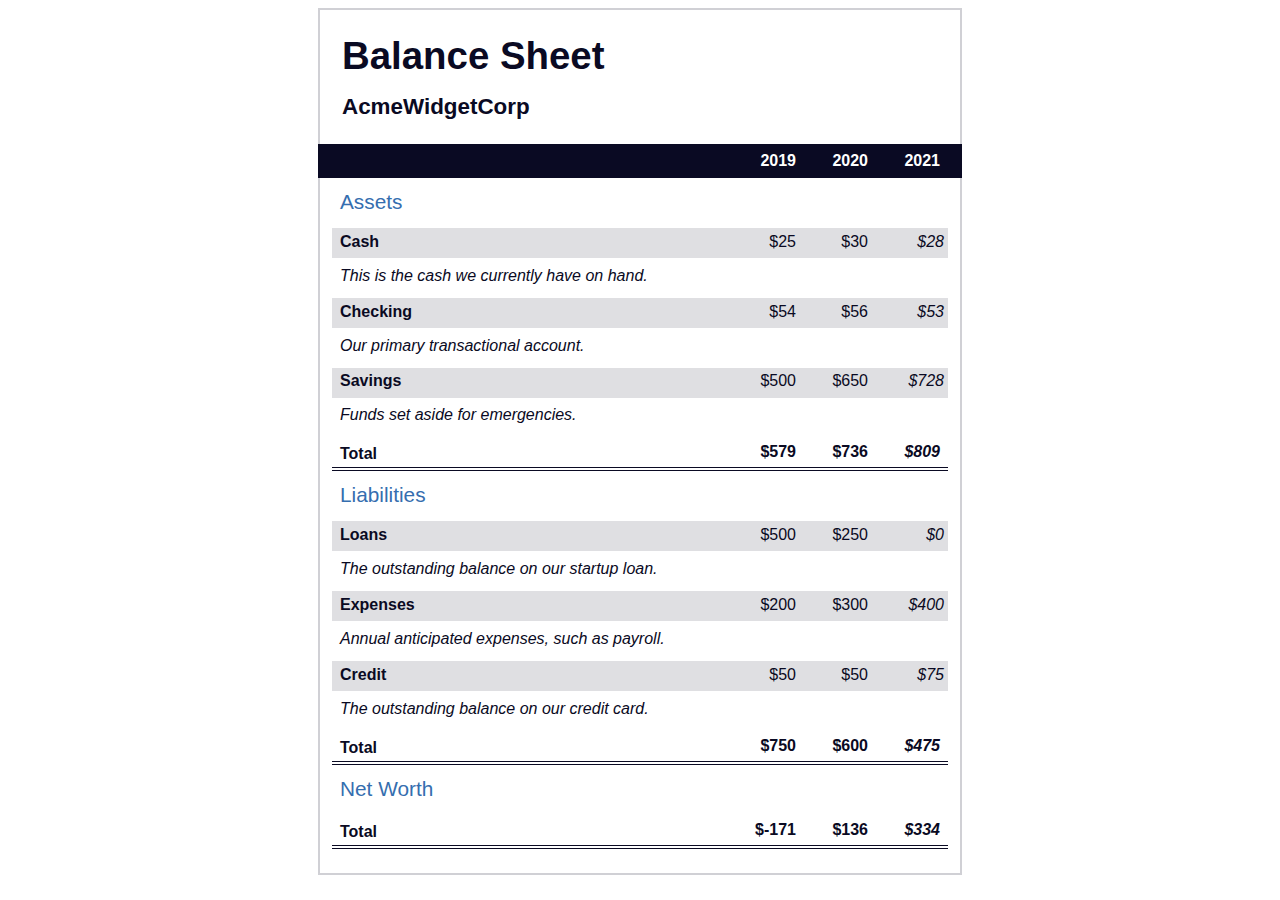
<file: balance-sheet/index.html>
<!DOCTYPE html>
<html lang="en">
  <head>
    <meta charset="UTF-8">
    <meta name="viewport" content="width=device-width, initial-scale=1.0">
    <title>Balance Sheet</title>
    <link rel="stylesheet" href="./styles.css">
  </head>
  <body>
    <main>
      <section>
        <h1>
          <span class="flex">
            <span>AcmeWidgetCorp</span>
            <span>Balance Sheet</span>
          </span>
        </h1>
        <div id="years" aria-hidden="true">
          <span class="year">2019</span>
          <span class="year">2020</span>
          <span class="year">2021</span>
        </div>
        <div class="table-wrap">
          <table>
            <caption>Assets</caption>
            <thead>
              <tr>
                <td></td>
                <th><span class="sr-only year">2019</span></th>
                <th><span class="sr-only year">2020</span></th>
                <th class="current"><span class="sr-only year">2021</span></th>
              </tr>
            </thead>
            <tbody>
              <tr class="data">
                <th>Cash <span class="description">This is the cash we currently have on hand.</span></th>
                <td>$25</td>
                <td>$30</td>
                <td class="current">$28</td>
              </tr>
              <tr class="data">
                <th>Checking <span class="description">Our primary transactional account.</span></th>
                <td>$54</td>
                <td>$56</td>
                <td class="current">$53</td>
              </tr>
              <tr class="data">
                <th>Savings <span class="description">Funds set aside for emergencies.</span></th>
                <td>$500</td>
                <td>$650</td>
                <td class="current">$728</td>
              </tr>
              <tr class="total">
                <th>Total <span class="sr-only">Assets</span></th>
                <td>$579</td>
                <td>$736</td>
                <td class="current">$809</td>
              </tr>
            </tbody>
          </table>
          <table>
            <caption>Liabilities</caption>
            <thead>
              <tr>
              <td></td>
              <th><span class="sr-only">2019</span></th>
              <th><span class="sr-only">2020</span></th>
              <th><span class="sr-only">2021</span></th>
              </tr>
            </thead>
            <tbody>
              <tr class="data">
                <th>Loans <span class="description">The outstanding balance on our startup loan.</span></th>
                <td>$500</td>
                <td>$250</td>
                <td class="current">$0</td>
              </tr>
              <tr class="data">
                <th>Expenses <span class="description">Annual anticipated expenses, such as payroll.</span></th>
                <td>$200</td>
                <td>$300</td>
                <td class="current">$400</td>
              </tr>
              <tr class="data">
                <th>Credit <span class="description">The outstanding balance on our credit card.</span></th>
                <td>$50</td>
                <td>$50</td>
                <td class="current">$75</td>
              </tr>
              <tr class="total">
                <th>Total <span class="sr-only">Liabilities</span></th>
                <td>$750</td>
                <td>$600</td>
                <td class="current">$475</td>
              </tr>
            </tbody>
          </table>
          <table>
            <caption>Net Worth</caption>
            <thead>
              <tr>
              <td></td>
              <th><span class="sr-only">2019</span></th>
              <th><span class="sr-only">2020</span></th>
              <th><span class="sr-only">2021</span></th>
              </tr>
            </thead>
            <tbody>
              <tr class="total">
                <th>Total <span class="sr-only">Net Worth</span></th>
                <td>$-171</td>
                <td>$136</td>
                <td class="current">$334</td>
              </tr>
            </tbody>
          </table>
        </div>
      </section>
    </main>
  </body>
</html>
</file>
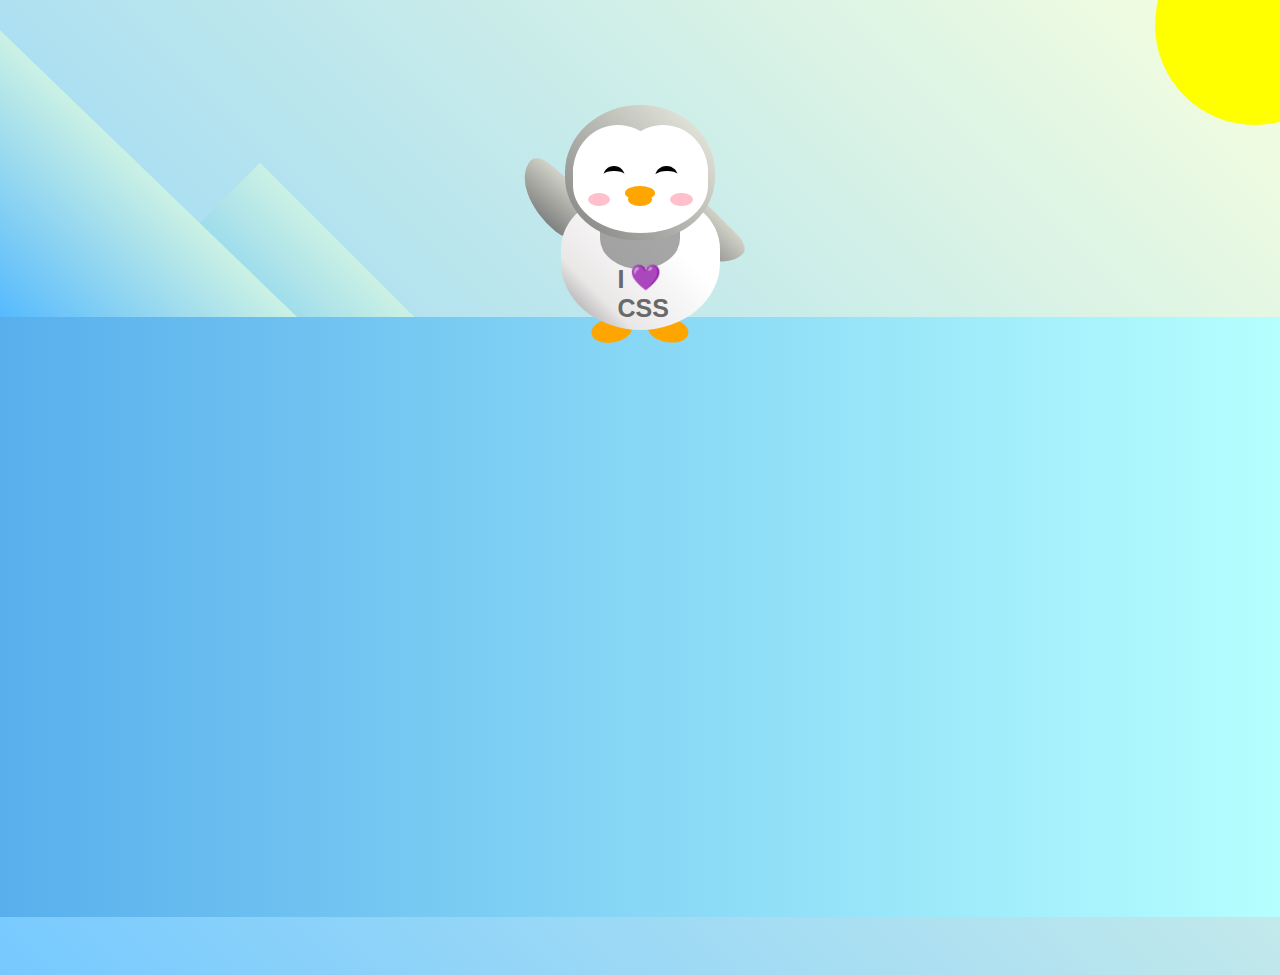
<file: building-a-penguin/index.htm>
<!DOCTYPE html>
<html lang="en">
  <head>
    <meta charset="UTF-8" />
    <link rel="stylesheet" href="./styles.css" />
    <title>Penguin</title>
    <meta name="viewport" content="width=device-width, initial-scale=1.0" />
  </head>

  <body>
    <div class="left-mountain"></div>
    <div class="back-mountain"></div>
    <div class="sun"></div>
    <div class="penguin">
      <div class="penguin-head">
        <div class="face left"></div>
        <div class="face right"></div>
        <div class="chin"></div>
        <div class="eye left">
          <div class="eye-lid"></div>
        </div>
        <div class="eye right">
          <div class="eye-lid"></div>
        </div>
        <div class="blush left"></div>
        <div class="blush right"></div>
        <div class="beak top"></div>
        <div class="beak bottom"></div>
      </div>
      <div class="shirt">
        <div>💜</div>
        <p>I CSS</p>
      </div> 
      <div class="penguin-body">
        <div class="arm left"></div>
        <div class="arm right"></div>
        <div class="foot left"></div>
        <div class="foot right"></div>
      </div>
    </div>

    <div class="ground"></div>
  </body>
</html>
</file>
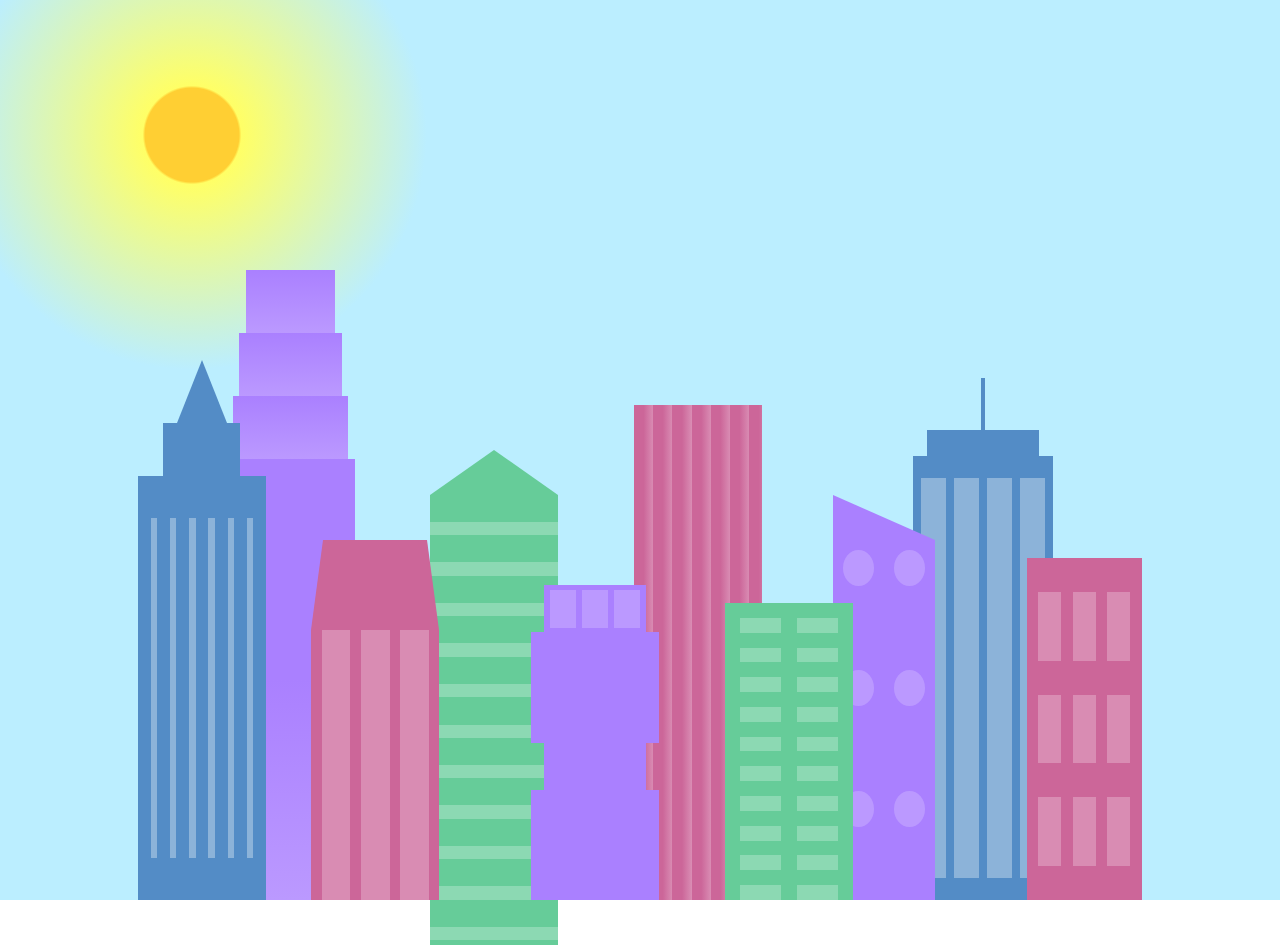
<file: city-skyline/index.html>
<!DOCTYPE html>
<html lang="en">    
  <head>
    <meta charset="UTF-8">
    <title>City Skyline</title>
    <link href="styles.css" rel="stylesheet" />   
  </head>

  <body>
    <div class="background-buildings sky">
      <div></div>
      <div></div>
      <div class="bb1 building-wrap">
        <div class="bb1a bb1-window"></div>
        <div class="bb1b bb1-window"></div>
        <div class="bb1c bb1-window"></div>
        <div class="bb1d"></div>
      </div>
      <div class="bb2">
        <div class="bb2a"></div>
        <div class="bb2b"></div>
      </div>
      <div class="bb3"></div>
      <div></div>
      <div class="bb4 building-wrap">
        <div class="bb4a"></div>
        <div class="bb4b"></div>
        <div class="bb4c window-wrap">
          <div class="bb4-window"></div>
          <div class="bb4-window"></div>
          <div class="bb4-window"></div>
          <div class="bb4-window"></div>
        </div>
      </div>
      <div></div>
      <div></div>
    </div>

    <div class="foreground-buildings">
      <div></div>
      <div></div>
      <div class="fb1 building-wrap">
        <div class="fb1a"></div>
        <div class="fb1b"></div>
        <div class="fb1c"></div>
      </div>
      <div class="fb2">
        <div class="fb2a"></div>
        <div class="fb2b window-wrap">
          <div class="fb2-window"></div>
          <div class="fb2-window"></div>
          <div class="fb2-window"></div>
        </div>
      </div>
      <div></div>
      <div class="fb3 building-wrap">
        <div class="fb3a window-wrap">
          <div class="fb3-window"></div>
          <div class="fb3-window"></div>
          <div class="fb3-window"></div>
        </div>
        <div class="fb3b"></div>
        <div class="fb3a"></div>
        <div class="fb3b"></div>
      </div>
      <div class="fb4">
        <div class="fb4a"></div>
        <div class="fb4b">
          <div class="fb4-window"></div>
          <div class="fb4-window"></div>
          <div class="fb4-window"></div>
          <div class="fb4-window"></div>
          <div class="fb4-window"></div>
          <div class="fb4-window"></div>
        </div>
      </div>
      <div class="fb5"></div>
      <div class="fb6"></div>
      <div></div>
      <div></div>
    </div>
  </body>
</html>
</file>
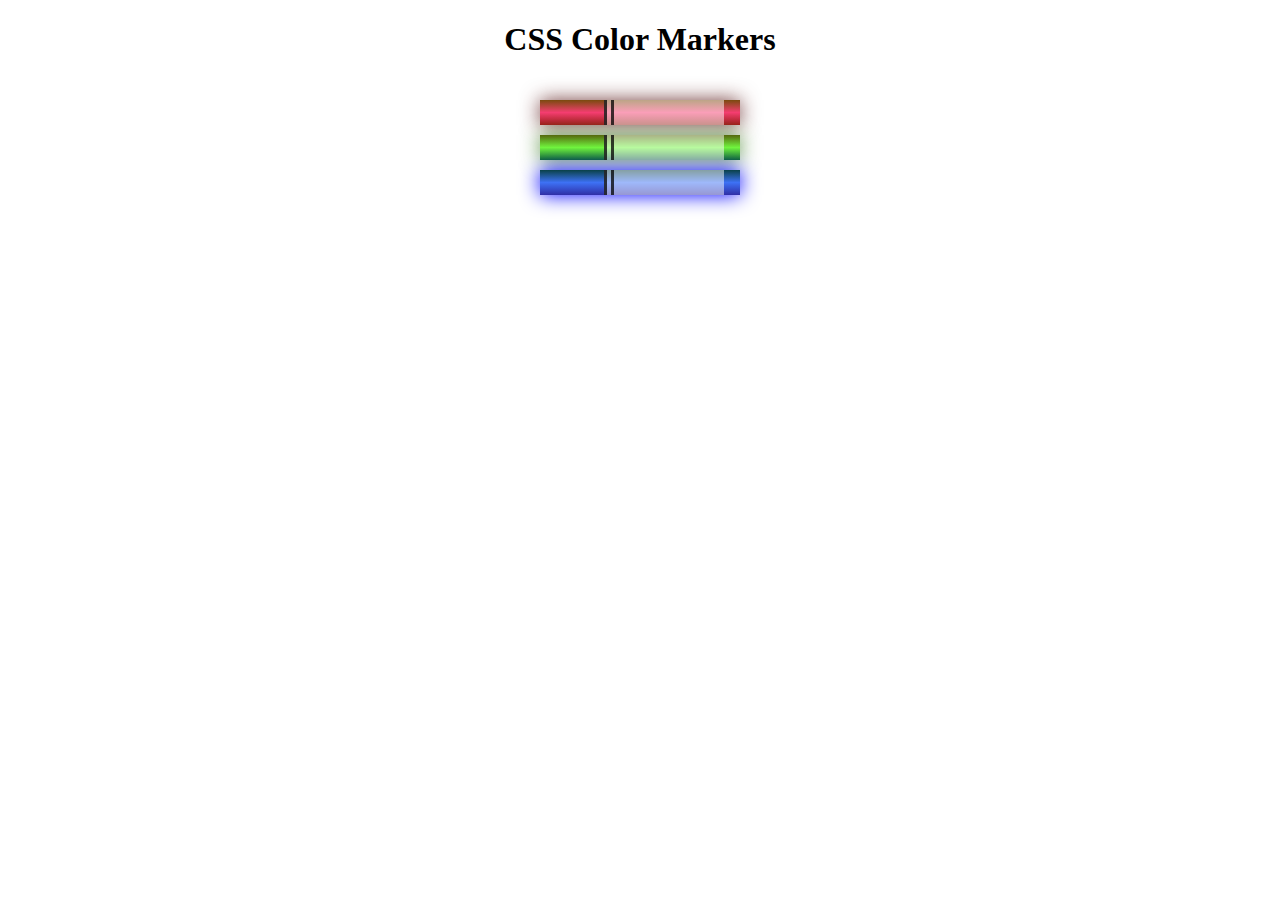
<file: colored-markers/index.html>
<!DOCTYPE html>
<html lang="en">
  <head>
    <meta charset="utf-8">
    <meta name="viewport" content="width=device-width, initial-scale=1.0">
    <title>Colored Markers</title>
    <link rel="stylesheet" href="styles.css">
  </head>
  <body>
    <h1>CSS Color Markers</h1>
    <div class="container">
      <div class="marker red">
        <div class="cap"></div>
        <div class="sleeve"></div>
      </div>
      <div class="marker green">
        <div class="cap"></div>
        <div class="sleeve"></div>
      </div>
      <div class="marker blue">
        <div class="cap"></div>
        <div class="sleeve"></div>
      </div>
    </div>
  </body>
</html>
</file>
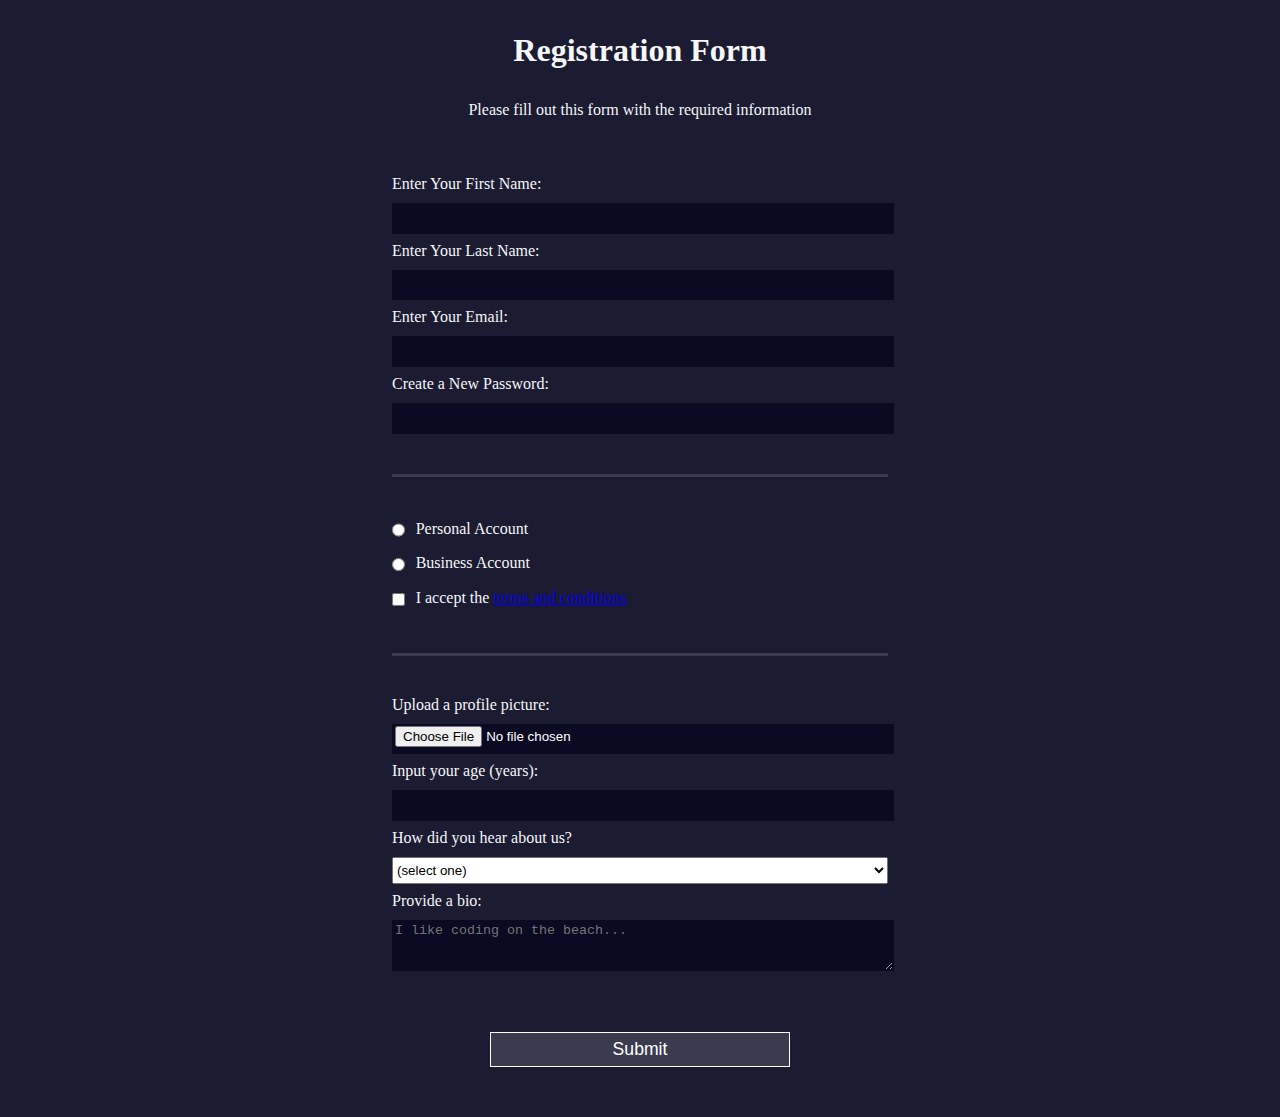
<file: detailed-form/index.html>
<!DOCTYPE html>
<html lang="en">
  <head>
    <meta charset="UTF-8">
    <title>Registration Form</title>
    <link rel="stylesheet" href="styles.css" />
  </head>
  <body>
    <h1>Registration Form</h1>
    <p>Please fill out this form with the required information</p>
    <form action='https://register-demo.freecodecamp.org'>
      <fieldset>
        <label for="first-name">Enter Your First Name: <input id="first-name" name="first-name" type="text" required /></label>
        <label for="last-name">Enter Your Last Name: <input id="last-name" name="last-name" type="text" required /></label>
        <label for="email">Enter Your Email: <input id="email" name="email" type="email" required /></label>
        <label for="new-password">Create a New Password: <input id="new-password" name="new-password" type="password" pattern="[a-z0-5]{8,}" required /></label>
      </fieldset>
      <fieldset>
        <label for="personal-account"><input id="personal-account" type="radio" name="account-type" class="inline" /> Personal Account</label>
        <label for="business-account"><input id="business-account" type="radio" name="account-type" class="inline" /> Business Account</label>
        <label for="terms-and-conditions" name="terms-and-conditions">
          <input id="terms-and-conditions" type="checkbox" required name="terms-and-conditions" class="inline" /> I accept the <a href="https://www.freecodecamp.org/news/terms-of-service/">terms and conditions</a>
        </label>
      </fieldset>
      <fieldset>
        <label for="profile-picture">Upload a profile picture: <input id="profile-picture" type="file" name="file" /></label>
        <label for="age">Input your age (years): <input id="age" type="number" name="age" min="13" max="120" /></label>
        <label for="referrer">How did you hear about us?
          <select id="referrer" name="referrer">
            <option value="">(select one)</option>
            <option value="1">freeCodeCamp News</option>
            <option value="2">freeCodeCamp YouTube Channel</option>
            <option value="3">freeCodeCamp Forum</option>
            <option value="4">Other</option>
          </select>
        </label>
        <label for="bio">Provide a bio:
          <textarea id="bio" name="bio" rows="3" cols="30" placeholder="I like coding on the beach..."></textarea>
        </label>
      </fieldset>
      <input type="submit" value="Submit" />
    </form>
  </body>
</html>
</file>
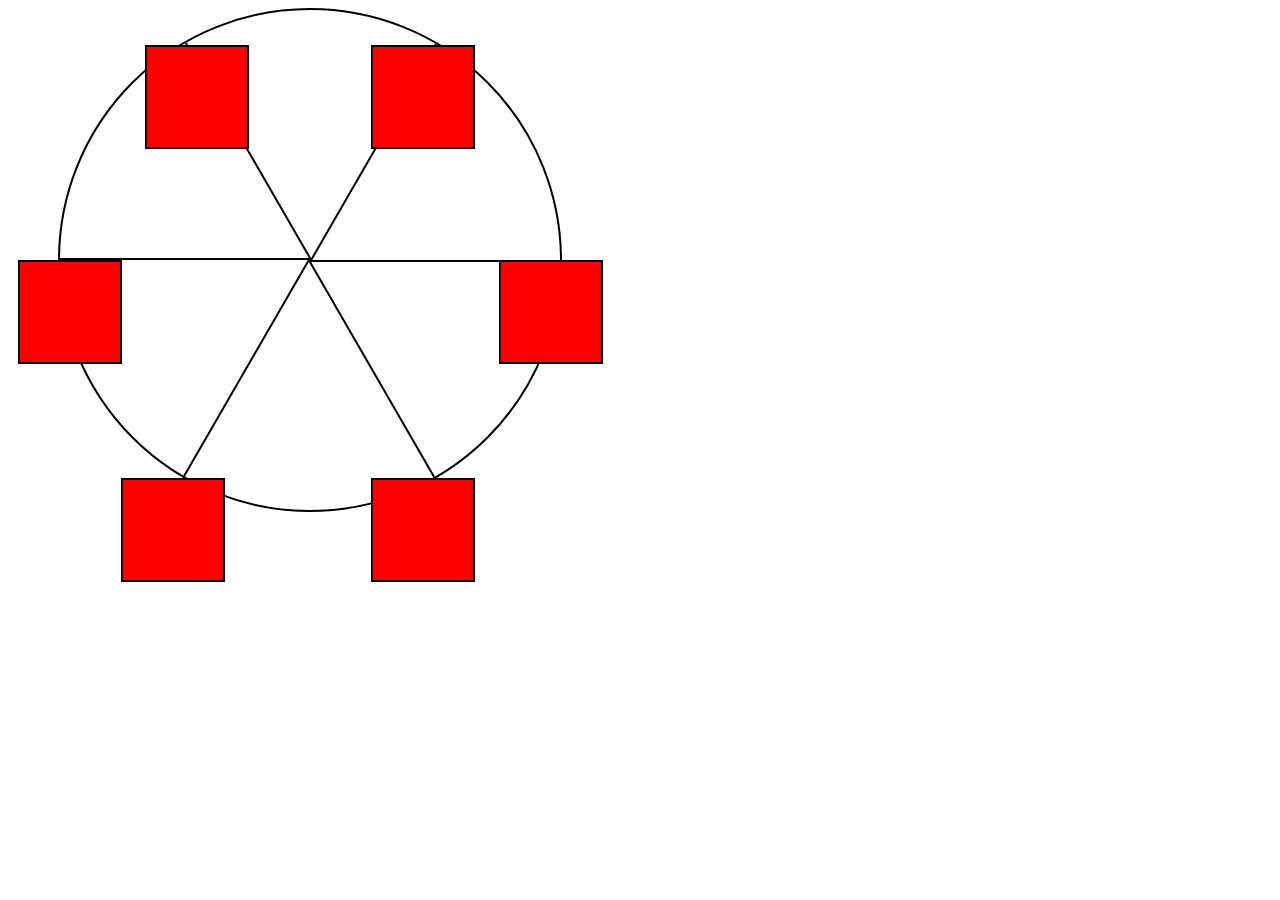
<file: ferris-wheel/index.html>
<!DOCTYPE html>
<html lang="en">
  <head>
    <meta charset="UTF-8">
    <title>Ferris Wheel | Gad Iradufasha @ September22</title>
    <link rel="stylesheet" href="./styles.css">
  </head>
  <body>
    <div class="wheel">
      <span class="line"></span>
      <span class="line"></span>
      <span class="line"></span>
      <span class="line"></span>
      <span class="line"></span>
      <span class="line"></span>

      <div class="cabin"></div>
      <div class="cabin"></div>
      <div class="cabin"></div>
      <div class="cabin"></div>
      <div class="cabin"></div>
      <div class="cabin"></div>
    </div>
  </body>
</html>
</file>
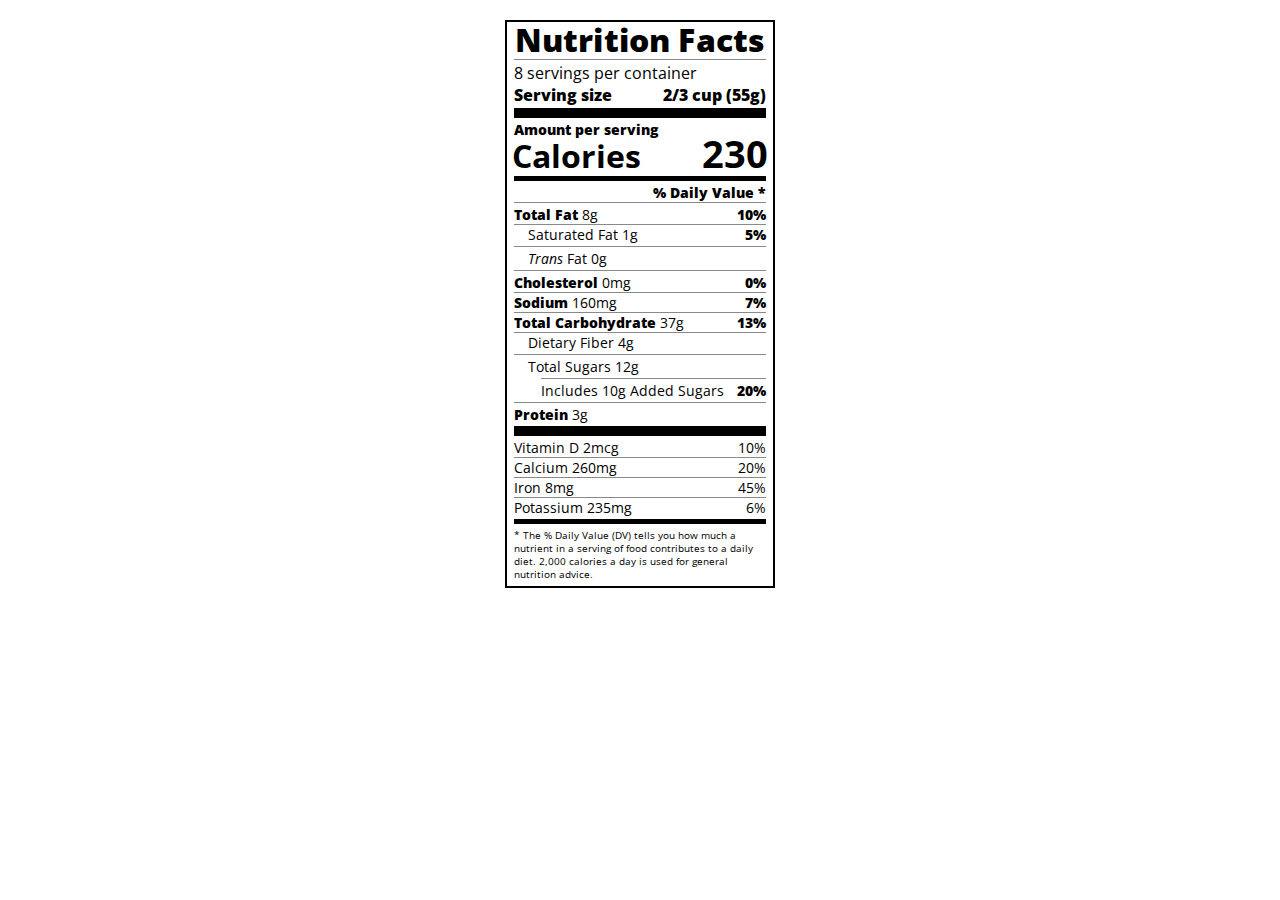
<file: nutrition-label/index.html>
<!DOCTYPE html>
<html lang="en">
  <head>
    <meta charset="UTF-8">
    <title>Nutrition Label</title>
    <link href="https://fonts.googleapis.com/css?family=Open+Sans:400,700,800" rel="stylesheet">
    <link href="./styles.css" rel="stylesheet">
  </head>
  <body>
    <div class="label">
      <header>
        <h1 class="bold">Nutrition Facts</h1>
        <div class="divider"></div>
        <p>8 servings per container</p>
        <p class="bold">Serving size <span class="right">2/3 cup (55g)</span></p>
      </header>
      <div class="divider lg"></div>
      <div class="calories-info">
        <p class="bold sm-text">Amount per serving</p>
        <h1>Calories <span class="right">230</span></h1>
      </div>
      <div class="divider md"></div>
      <div class="daily-value sm-text">
        <p class="right bold no-divider">% Daily Value *</p>
        <div class="divider"></div>
        <p><span class="bold">Total Fat</span> 8g <span class="bold right">10%</span></p>
        <p class="indent no-divider">Saturated Fat 1g <span class="bold right">5%</span></p>
        <div class="divider"></div>
        <p class="indent no-divider"><i>Trans</i> Fat 0g</p>
        <div class="divider"></div>
        <p><span class="bold">Cholesterol</span> 0mg <span class="right bold">0%</span></p>
        <p><span class="bold">Sodium</span> 160mg <span class="right bold">7%</span></p>
        <p><span class="bold">Total Carbohydrate</span> 37g <span class="right bold">13%</span></p>
        <p class="indent no-divider">Dietary Fiber 4g</p>
        <div class="divider"></div>
        <p class="indent no-divider">Total Sugars 12g</p>
        <div class="divider dbl-indent"></div>
        <p class="dbl-indent no-divider">Includes 10g Added Sugars <span class="right bold">20%</span>
        <div class="divider"></div>
        <p class="no-divider"><span class="bold">Protein</span> 3g</p>
        <div class="divider lg"></div>
        <p>Vitamin D 2mcg <span class="right">10%</span></p>
        <p>Calcium 260mg <span class="right">20%</span></p>
        <p>Iron 8mg <span class="right">45%</span></p>
        <p class="no-divider">Potassium 235mg <span class="right">6%</span></p>
      </div>
      <div class="divider md"></div>
      <p class="note">* The % Daily Value (DV) tells you how much a nutrient in a serving of food contributes to a daily diet. 2,000 calories a day is used for general nutrition advice.</p>
    </div>
  </body>
</html>
</file>
<file: balance-sheet/styles.css>
span[class~="sr-only"] {
  border: 0 !important;
  clip: rect(1px, 1px, 1px, 1px) !important;
  clip-path: inset(50%) !important;
  -webkit-clip-path: inset(50%) !important;
  height: 1px !important;
  width: 1px !important;
  position: absolute !important;
  overflow: hidden !important;
  white-space: nowrap !important;
  padding: 0 !important;
  margin: -1px !important;
}

html {
  box-sizing: border-box;
}

body {
  font-family: sans-serif;
  color: #0a0a23;
}

h1 {
  max-width: 37.25rem;
  margin: 0 auto;
  padding: 1.5rem 1.25rem;
}

h1 .flex {
  display: flex;
  flex-direction: column-reverse;
  gap: 1rem;
}

h1 .flex span:first-of-type {
  font-size: 0.7em;
}

h1 .flex span:last-of-type {
  font-size: 1.2em;
}

section {
  max-width: 40rem;
  margin: 0 auto;
  border: 2px solid #d0d0d5;
}

#years {
  display: flex;
  justify-content: flex-end;
  position: sticky;
  top: 0;
  background: #0a0a23;
  color: #fff;
  z-index: 999;
  padding: 0.5rem calc(1.25rem + 2px) 0.5rem 0;
  margin: 0 -2px;
}

#years span[class] {
  font-weight: bold;
  width: 4.5rem;
  text-align: right;
}

.table-wrap {
  padding: 0 0.75rem 1.5rem 0.75rem;
}

table {
  border-collapse: collapse;
  border: 0;
  width: 100%;
  position: relative;
  margin-top: 3rem;
}

table caption {
  color: #356eaf;
  font-size: 1.3em;
  font-weight: normal;
  position: absolute;
  top: -2.25rem;
  left: 0.5rem;
}

tbody td {
  width: 100vw;
  min-width: 4rem;
  max-width: 4rem;
}

tbody th {
  width: calc(100% - 12rem);
}

tr[class="total"] {
  border-bottom: 4px double #0a0a23;
  font-weight: bold;
}

tr[class="total"] th {
  text-align: left;
  padding: 0.5rem 0 0.25rem 0.5rem;
}

tr.total td {
  text-align: right;
  padding: 0 0.25rem;
}

tr.total td:nth-of-type(3) {
  padding-right: 0.5rem;
}

tr.total:hover {
  background-color: #99c9ff;
}

td.current {
  font-style: italic;
}

tr.data {
  background-image: linear-gradient(to bottom, #dfdfe2 1.845rem, white 1.845rem);
}

tr.data th {
  text-align: left;
  padding-top: 0.3rem;
  padding-left: 0.5rem;
}

tr.data th .description {
  display: block;
  font-weight: normal;
  font-style: italic;
  padding: 1rem 0 0.75rem;
  margin-right: -13.5rem;
}

tr.data td {
  vertical-align: top;
  text-align: right;
  padding: 0.3rem 0.25rem 0;
}
</file>
<file: building-a-penguin/styles.css>
:root {
  --penguin-face: white;
  --penguin-picorna: orange;
  --penguin-skin: gray;
}

body {
  background: linear-gradient(45deg, rgb(118, 201, 255), rgb(247, 255, 222));
  margin: 0;
  padding: 0;
  width: 100%;
  height: 100vh;
  overflow: clip;
}

.left-mountain {
  width: 300px;
  height: 300px;
  background: linear-gradient(rgb(203, 241, 228), rgb(80, 183, 255));
  position: absolute;
  transform: skew(0deg, 44deg);
  z-index: 2;
  margin-top: 100px;
}

.back-mountain {
  width: 300px;
  height: 300px;
  background: linear-gradient(rgb(203, 241, 228), rgb(47, 170, 255));
  position: absolute;
  z-index: 1;
  transform: rotate(45deg);
  left: 110px;
  top: 225px;
}

.sun {
  width: 200px;
  height: 200px;
  background-color: yellow;
  position: absolute;
  border-radius: 50%;
  top: -75px;
  right: -75px;
}

.penguin {
  width: 300px;
  height: 300px;
  margin: auto;
  margin-top: 75px;
  z-index: 4;
  position: relative;
  transition: transform 1s ease-in-out 0ms;
}

.penguin * {
  position: absolute;
}

.penguin:active {
  transform: scale(1.5);
  cursor: not-allowed;
}

.penguin-head {
  width: 50%;
  height: 45%;
  background: linear-gradient(
    45deg,
    var(--penguin-skin),
    rgb(239, 240, 228)
  );
  border-radius: 70% 70% 65% 65%;
  top: 10%;
  left: 25%;
  z-index: 1;
}

.face {
  width: 60%;
  height: 70%;
  background-color: var(--penguin-face);
  border-radius: 70% 70% 60% 60%;
  top: 15%;
}

.face.left {
  left: 5%;
}

.face.right {
  right: 5%;
}

.chin {
  width: 90%;
  height: 70%;
  background-color: var(--penguin-face);
  top: 25%;
  left: 5%;
  border-radius: 70% 70% 100% 100%;
}

.eye {
  width: 15%;
  height: 17%;
  background-color: black;
  top: 45%;
  border-radius: 50%;
}

.eye.left {
  left: 25%;
}

.eye.right {
  right: 25%;
}

.eye-lid {
  width: 150%;
  height: 100%;
  background-color: var(--penguin-face);
  top: 25%;
  left: -23%;
  border-radius: 50%;
}

.blush {
  width: 15%;
  height: 10%;
  background-color: pink;
  top: 65%;
  border-radius: 50%;
}

.blush.left {
  left: 15%;
}

.blush.right {
  right: 15%;
}

.beak {
  height: 10%;
  background-color: var(--penguin-picorna);
  border-radius: 50%;
}

.beak.top {
  width: 20%;
  top: 60%;
  left: 40%;
}

.beak.bottom {
  width: 16%;
  top: 65%;
  left: 42%;
}

.shirt {
  font: bold 25px Helvetica, sans-serif;
  top: 165px;
  left: 127.5px;
  z-index: 1;
  color: #6a6969;
}

.shirt div {
  font-weight:  initial;
  top: 22.5px;
  left: 12px;
}

.penguin-body {
  width: 53%;
  height: 45%;
  background: linear-gradient(
    45deg,
    rgb(134, 133, 133) 0%,
    rgb(234, 231, 231) 25%,
    white 67%
  );
  border-radius: 80% 80% 100% 100%;
  top: 40%;
  left: 23.5%;
}

.penguin-body::before {
  content: "";
  position: absolute;
  width: 50%;
  height: 45%;
  background-color: var(--penguin-skin);
  top: 10%;
  left: 25%;
  border-radius: 0% 0% 100% 100%;
  opacity: 70%;
}

.arm {
  width: 30%;
  height: 60%;
  background: linear-gradient(
    90deg,
    var(--penguin-skin),
    rgb(209, 210, 199)
  );
  border-radius: 30% 30% 30% 120%;
  z-index: -1;
}

.arm.left {
  top: 35%;
  left: 5%;
  transform-origin: top left; 
  transform: rotate(130deg) scaleX(-1);
  animation: 3s linear infinite wave;
}

.arm.right {
  top: 0%;
  right: -5%;
  transform: rotate(-45deg);
}

@keyframes wave {
  10% {
    transform: rotate(110deg) scaleX(-1);
  }
  20% {
    transform: rotate(130deg) scaleX(-1);
  }
  30% {
    transform: rotate(110deg) scaleX(-1);
  }
  40% {
    transform: rotate(130deg) scaleX(-1);
  }
}

.foot {
  width:  15%;
  height: 30%;
  background-color: var(--penguin-picorna);
  top: 85%;
  border-radius: 50%;
  z-index: -1;
}

.foot.left {
  left: 25%;
  transform: rotate(80deg);
}

.foot.right {
  right: 25%;
  transform: rotate(-80deg);
}

.ground {
  width: 100vw;
  height: calc(100vh - 300px);
  background: linear-gradient(90deg, rgb(88, 175, 236), rgb(182, 255, 255));
  z-index: 3;
  position: absolute;
  margin-top: -58px;
}
</file>
<file: city-skyline/styles.css>
:root {
  --building-color1: #aa80ff;
  --building-color2: #66cc99;
  --building-color3: #cc6699;
  --building-color4: #538cc6;
  --window-color1: #bb99ff;
  --window-color2: #8cd9b3;
  --window-color3: #d98cb3;
  --window-color4: #8cb3d9;
}

* {
  box-sizing: border-box;
}

body {
  height: 100vh;
  margin: 0;
  overflow: hidden;
}

.background-buildings, .foreground-buildings {
  width: 100%;
  height: 100%;
  display: flex;
  align-items: flex-end;
  justify-content: space-evenly;
  position: absolute;
  top: 0;
}

.building-wrap {
  display: flex;
  flex-direction: column;
  align-items: center;
}

.window-wrap {
  display: flex;
  align-items: center;
  justify-content: space-evenly;
}

.sky {
  background: radial-gradient(
      closest-corner circle at 15% 15%,
      #ffcf33,
      #ffcf33 20%,
      #ffff66 21%,
      #bbeeff 100%
    );
}

/* BACKGROUND BUILDINGS - "bb" stands for "background building" */
.bb1 {
  width: 10%;
  height: 70%;
}

.bb1a {
  width: 70%;
}
  
.bb1b {
  width: 80%;
}
  
.bb1c {
  width: 90%;
}

.bb1d {
  width: 100%;
  height: 70%;
  background: linear-gradient(
      var(--building-color1) 50%,
      var(--window-color1)
    );
}

.bb1-window {
  height: 10%;
  background: linear-gradient(
      var(--building-color1),
      var(--window-color1)
    );
}

.bb2 {
  width: 10%;
  height: 50%;
}

.bb2a {
  border-bottom: 5vh solid var(--building-color2);
  border-left: 5vw solid transparent;
  border-right: 5vw solid transparent;
}

.bb2b {
  width: 100%;
  height: 100%;
  background: repeating-linear-gradient(
      var(--building-color2),
      var(--building-color2) 6%,
      var(--window-color2) 6%,
      var(--window-color2) 9%
    );
}

.bb3 {
  width: 10%;
  height: 55%;
  background: repeating-linear-gradient(
      90deg,
      var(--building-color3),
      var(--building-color3),
      var(--window-color3) 15%
    );
}

.bb4 {
  width: 11%;
  height: 58%;
}

.bb4a {
  width: 3%;
  height: 10%;
  background-color: var(--building-color4);
}

.bb4b {
  width: 80%;
  height: 5%;
  background-color: var(--building-color4);
}
  
.bb4c {
  width: 100%;
  height: 85%;
  background-color: var(--building-color4);
}

.bb4-window {
  width: 18%;
  height: 90%;
  background-color: var(--window-color4);
}

/* FOREGROUND BUILDINGS - "fb" stands for "foreground building" */
.fb1 {
  width: 10%;
  height: 60%;
}

.fb1a {
  border-bottom: 7vh solid var(--building-color4);
  border-left: 2vw solid transparent;
  border-right: 2vw solid transparent;
}

.fb1b {
  width: 60%;
  height: 10%;
  background-color: var(--building-color4);
}
  
.fb1c {
  width: 100%;
  height: 80%;
  background: repeating-linear-gradient(
      90deg,
      var(--building-color4),
      var(--building-color4) 10%,
      transparent 10%,
      transparent 15%
    ),
    repeating-linear-gradient(
      var(--building-color4),
      var(--building-color4) 10%,
      var(--window-color4) 10%,
      var(--window-color4) 90%
    );
}

.fb2 {
  width: 10%;
  height: 40%;
}

.fb2a {
  width: 100%;
  border-bottom: 10vh solid var(--building-color3);
  border-left: 1vw solid transparent;
  border-right: 1vw solid transparent;
}

.fb2b {
  width: 100%;
  height: 75%;
  background-color: var(--building-color3);
}

.fb2-window {
  width: 22%;
  height: 100%;
  background-color: var(--window-color3);
}

.fb3 {
  width: 10%;
  height: 35%;
}
  
.fb3a {
  width: 80%;
  height: 15%;
  background-color: var(--building-color1);
}
  
.fb3b {
  width: 100%;
  height: 35%;
  background-color: var(--building-color1);
}

.fb3-window {
  width: 25%;
  height: 80%;
  background-color: var(--window-color1);
}

.fb4 {
  width: 8%;
  height: 45%;
  position: relative;
  left: 10%;
}

.fb4a {
  border-top: 5vh solid transparent;
  border-left: 8vw solid var(--building-color1);
}

.fb4b {
  width: 100%;
  height: 89%;
  background-color: var(--building-color1);
  display: flex;
  flex-wrap: wrap;
}

.fb4-window {
  width: 30%;
  height: 10%;
  border-radius: 50%;
  background-color: var(--window-color1);
  margin: 10%;
}

.fb5 {
  width: 10%;
  height: 33%;
  position: relative;
  right: 10%;
  background: repeating-linear-gradient(
      var(--building-color2),
      var(--building-color2) 5%,
      transparent 5%,
      transparent 10%
    ),
    repeating-linear-gradient(
      90deg,
      var(--building-color2),
      var(--building-color2) 12%,
      var(--window-color2) 12%,
      var(--window-color2) 44%
    );
}

.fb6 {
  width: 9%;
  height: 38%;
  background: repeating-linear-gradient(
      90deg,
      var(--building-color3),
      var(--building-color3) 10%,
      transparent 10%,
      transparent 30%
    ),
    repeating-linear-gradient(
      var(--building-color3),
      var(--building-color3) 10%,
      var(--window-color3) 10%,
      var(--window-color3) 30%
    );
}

@media (max-width: 1000px) {
  :root {
    --building-color1: #000;
    --building-color2: #000;
    --building-color3: #000;
    --building-color4: #000;
  }
  .sky {
    background: radial-gradient(
        closest-corner circle at 15% 15%,
        #ccc,
        #ccc 20%,
        #445 21%,
        #223 100%
      );
  }
}
</file>
<file: colored-markers/styles.css>
h1 {
  text-align: center;
}

.container {
  background-color: rgb(255, 255, 255);
  padding: 10px 0;
}

.marker {
  width: 200px;
  height: 25px;
  margin: 10px auto;
}

.cap {
  width: 60px;
  height: 25px;
}

.sleeve {
  width: 110px;
  height: 25px;
  background-color: rgba(255, 255, 255, 0.5);
  border-left: 10px double rgba(0, 0, 0, 0.75);
}

.cap, .sleeve {
  display: inline-block;
}

.red {
  background: linear-gradient(rgb(122, 74, 14), rgb(245, 62, 113), rgb(162, 27, 27));
  box-shadow: 0 0 20px 0 rgba(83, 14, 14, 0.8);
}

.green {
  background: linear-gradient(#55680D, #71F53E, #116C31);
  box-shadow: 0 0 20px 0 #3B7E20CC;
}

.blue {
  background: linear-gradient(hsl(186, 76%, 16%), hsl(223, 90%, 60%), hsl(240, 56%, 42%));
  box-shadow: 0 0 20px 0 blue;
}
</file>
<file: detailed-form/styles.css>
body {
  width: 100%;
  height: 100vh;
  margin: 0;
  background-color: #1b1b32;
  color: #f5f6f7;
  font-family: Tahoma;
  font-size: 16px;
}

h1, p {
  margin: 1em auto;
  text-align: center;
}

form {
  width: 60vw;
  max-width: 500px;
  min-width: 300px;
  margin: 0 auto;
  padding-bottom: 2em;
}

fieldset {
  border: none;
  padding: 2rem 0;
  border-bottom: 3px solid #3b3b4f;
}

fieldset:last-of-type {
  border-bottom: none;
}

label {
  display: block;
  margin: 0.5rem 0;
}

input,
textarea,
select {
  margin: 10px 0 0 0;
  width: 100%;
  min-height: 2em;
}

input, textarea {
  background-color: #0a0a23;
  border: 1px solid #0a0a23;
  color: #ffffff;
}

.inline {
  width: unset;
  margin: 0 0.5em 0 0;
  vertical-align: middle;
}

input[type="submit"] {
  display: block;
  width: 60%;
  margin: 1em auto;
  height: 2em;
  font-size: 1.1rem;
  background-color: #3b3b4f;
  border-color: white;
  min-width: 300px;
}

input[type="file"] {
  padding: 1px 2px;
}
</file>
<file: ferris-wheel/styles.css>
.wheel {
  border: 2px solid black;
  border-radius: 50%;
  margin-left: 50px;
  position: absolute;
  height: 55vw;
  width: 55vw;
  max-width: 500px;
  max-height: 500px;
  animation-name: wheel;
  animation-duration: 10s;
  animation-iteration-count: infinite;
  animation-timing-function: linear;
}

.line {
  background-color: black;
  width: 50%;
  height: 2px;
  position: absolute;
  top: 50%;
  left: 50%;
  transform-origin: 0% 0%;
}

.line:nth-of-type(2) {
  transform: rotate(60deg);
}
.line:nth-of-type(3) {
  transform: rotate(120deg);
}
.line:nth-of-type(4) {
  transform: rotate(180deg);
}
.line:nth-of-type(5) {
  transform: rotate(240deg);
}
.line:nth-of-type(6) {
  transform: rotate(300deg);
}

.cabin {
  background-color: red;
  width: 20%;
  height: 20%;
  position: absolute;
  border: 2px solid;
  transform-origin: 50% 0%;
  animation: cabins 10s ease-in-out infinite;
}

.cabin:nth-of-type(1) {
  right: -8.5%;
  top: 50%;
}
.cabin:nth-of-type(2) {
  right: 17%;
  top: 93.5%;
}
.cabin:nth-of-type(3) {
  right: 67%;
  top: 93.5%;
}
.cabin:nth-of-type(4) {
  left: -8.5%;
  top: 50%;
}
.cabin:nth-of-type(5) {
  left: 17%;
  top: 7%;
}
.cabin:nth-of-type(6) {
  right: 17%;
  top: 7%;
}

@keyframes wheel {
   0% {
     transform: rotate(0deg);
   }
   100% {
     transform: rotate(360deg);
   }
}

@keyframes cabins {
  0% {
    transform: rotate(0deg);
  }
  25% {
    background-color: yellow;
  }
  50% {
    background-color: purple;
  }
  100% {
    transform: rotate(-360deg);
  }
}
</file>
<file: nutrition-label/styles.css>
* {
  box-sizing: border-box;
}

html {
  font-size: 16px;
}

body {
  font-family: 'Open Sans', sans-serif;
}

.label {
  border: 2px solid black;
  width: 270px;
  margin: 20px auto;
  padding: 0 7px;
}

header h1 {
  text-align: center;
  margin: -4px 0;
  letter-spacing: 0.15px
}

p {
  margin: 0;
}

.divider {
  border-bottom: 1px solid #888989;
  margin: 2px 0;
  clear: right;
}

.bold {
  font-weight: 800;
}

.right {
  float: right;
}

.lg {
  height: 10px;
}

.lg, .md {
  background-color: black;
  border: 0;
}

.md {
  height: 5px;
}

.sm-text {
  font-size: 0.85rem;
}

.calories-info h1 {
  margin: -5px -2px;
  overflow: hidden;
}

.calories-info span {
  font-size: 1.2em;
  margin-top: -7px;
}

.indent {
  margin-left: 1em;
}

.dbl-indent {
  margin-left: 2em;
}

.daily-value p:not(.no-divider) {
  border-bottom: 1px solid #888989;
}

.note {
  font-size: 0.6rem;
  margin: 5px 0;
}
</file>
